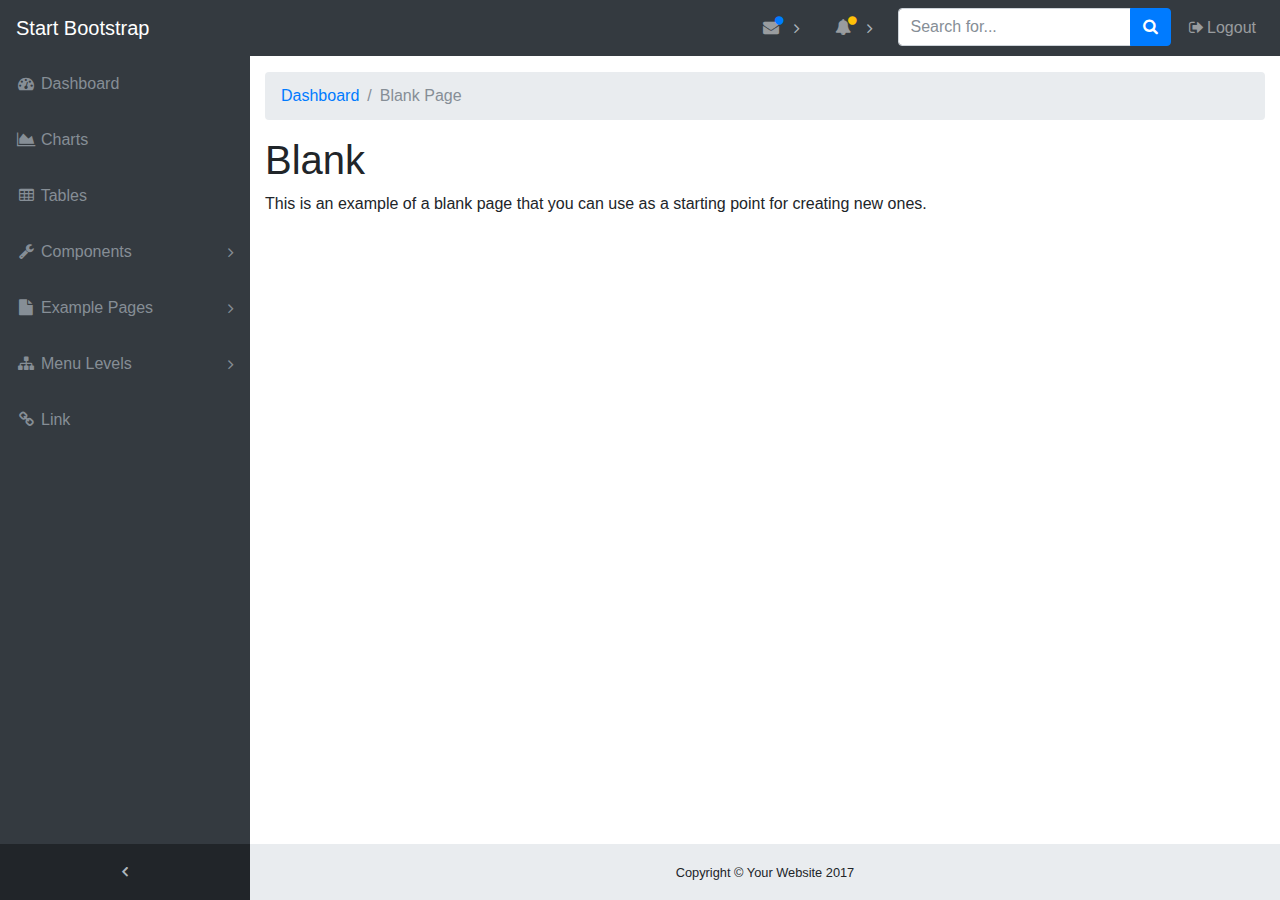
<file: BasiDD/blank.html>
<!DOCTYPE html>
<html lang="en">

<head>
  <meta charset="utf-8">
  <meta http-equiv="X-UA-Compatible" content="IE=edge">
  <meta name="viewport" content="width=device-width, initial-scale=1, shrink-to-fit=no">
  <meta name="description" content="">
  <meta name="author" content="">
  <title>SB Admin - Start Bootstrap Template</title>
  <!-- Bootstrap core CSS-->
  <link href="vendor/bootstrap/css/bootstrap.min.css" rel="stylesheet">
  <!-- Custom fonts for this template-->
  <link href="vendor/font-awesome/css/font-awesome.min.css" rel="stylesheet" type="text/css">
  <!-- Custom styles for this template-->
  <link href="css/sb-admin.css" rel="stylesheet">
</head>

<body class="fixed-nav sticky-footer bg-dark" id="page-top">
  <!-- Navigation-->
  <nav class="navbar navbar-expand-lg navbar-dark bg-dark fixed-top" id="mainNav">
    <a class="navbar-brand" href="index.html">Start Bootstrap</a>
    <button class="navbar-toggler navbar-toggler-right" type="button" data-toggle="collapse" data-target="#navbarResponsive" aria-controls="navbarResponsive" aria-expanded="false" aria-label="Toggle navigation">
      <span class="navbar-toggler-icon"></span>
    </button>
    <div class="collapse navbar-collapse" id="navbarResponsive">
      <ul class="navbar-nav navbar-sidenav" id="exampleAccordion">
        <li class="nav-item" data-toggle="tooltip" data-placement="right" title="Dashboard">
          <a class="nav-link" href="index.html">
            <i class="fa fa-fw fa-dashboard"></i>
            <span class="nav-link-text">Dashboard</span>
          </a>
        </li>
        <li class="nav-item" data-toggle="tooltip" data-placement="right" title="Charts">
          <a class="nav-link" href="charts.html">
            <i class="fa fa-fw fa-area-chart"></i>
            <span class="nav-link-text">Charts</span>
          </a>
        </li>
        <li class="nav-item" data-toggle="tooltip" data-placement="right" title="Tables">
          <a class="nav-link" href="tables.html">
            <i class="fa fa-fw fa-table"></i>
            <span class="nav-link-text">Tables</span>
          </a>
        </li>
        <li class="nav-item" data-toggle="tooltip" data-placement="right" title="Components">
          <a class="nav-link nav-link-collapse collapsed" data-toggle="collapse" href="#collapseComponents" data-parent="#exampleAccordion">
            <i class="fa fa-fw fa-wrench"></i>
            <span class="nav-link-text">Components</span>
          </a>
          <ul class="sidenav-second-level collapse" id="collapseComponents">
            <li>
              <a href="navbar.html">Navbar</a>
            </li>
            <li>
              <a href="cards.html">Cards</a>
            </li>
          </ul>
        </li>
        <li class="nav-item" data-toggle="tooltip" data-placement="right" title="Example Pages">
          <a class="nav-link nav-link-collapse collapsed" data-toggle="collapse" href="#collapseExamplePages" data-parent="#exampleAccordion">
            <i class="fa fa-fw fa-file"></i>
            <span class="nav-link-text">Example Pages</span>
          </a>
          <ul class="sidenav-second-level collapse" id="collapseExamplePages">
            <li>
              <a href="login.html">Login Page</a>
            </li>
            <li>
              <a href="register.html">Registration Page</a>
            </li>
            <li>
              <a href="forgot-password.html">Forgot Password Page</a>
            </li>
            <li>
              <a href="blank.html">Blank Page</a>
            </li>
          </ul>
        </li>
        <li class="nav-item" data-toggle="tooltip" data-placement="right" title="Menu Levels">
          <a class="nav-link nav-link-collapse collapsed" data-toggle="collapse" href="#collapseMulti" data-parent="#exampleAccordion">
            <i class="fa fa-fw fa-sitemap"></i>
            <span class="nav-link-text">Menu Levels</span>
          </a>
          <ul class="sidenav-second-level collapse" id="collapseMulti">
            <li>
              <a href="#">Second Level Item</a>
            </li>
            <li>
              <a href="#">Second Level Item</a>
            </li>
            <li>
              <a href="#">Second Level Item</a>
            </li>
            <li>
              <a class="nav-link-collapse collapsed" data-toggle="collapse" href="#collapseMulti2">Third Level</a>
              <ul class="sidenav-third-level collapse" id="collapseMulti2">
                <li>
                  <a href="#">Third Level Item</a>
                </li>
                <li>
                  <a href="#">Third Level Item</a>
                </li>
                <li>
                  <a href="#">Third Level Item</a>
                </li>
              </ul>
            </li>
          </ul>
        </li>
        <li class="nav-item" data-toggle="tooltip" data-placement="right" title="Link">
          <a class="nav-link" href="#">
            <i class="fa fa-fw fa-link"></i>
            <span class="nav-link-text">Link</span>
          </a>
        </li>
      </ul>
      <ul class="navbar-nav sidenav-toggler">
        <li class="nav-item">
          <a class="nav-link text-center" id="sidenavToggler">
            <i class="fa fa-fw fa-angle-left"></i>
          </a>
        </li>
      </ul>
      <ul class="navbar-nav ml-auto">
        <li class="nav-item dropdown">
          <a class="nav-link dropdown-toggle mr-lg-2" id="messagesDropdown" href="#" data-toggle="dropdown" aria-haspopup="true" aria-expanded="false">
            <i class="fa fa-fw fa-envelope"></i>
            <span class="d-lg-none">Messages
              <span class="badge badge-pill badge-primary">12 New</span>
            </span>
            <span class="indicator text-primary d-none d-lg-block">
              <i class="fa fa-fw fa-circle"></i>
            </span>
          </a>
          <div class="dropdown-menu" aria-labelledby="messagesDropdown">
            <h6 class="dropdown-header">New Messages:</h6>
            <div class="dropdown-divider"></div>
            <a class="dropdown-item" href="#">
              <strong>David Miller</strong>
              <span class="small float-right text-muted">11:21 AM</span>
              <div class="dropdown-message small">Hey there! This new version of SB Admin is pretty awesome! These messages clip off when they reach the end of the box so they don't overflow over to the sides!</div>
            </a>
            <div class="dropdown-divider"></div>
            <a class="dropdown-item" href="#">
              <strong>Jane Smith</strong>
              <span class="small float-right text-muted">11:21 AM</span>
              <div class="dropdown-message small">I was wondering if you could meet for an appointment at 3:00 instead of 4:00. Thanks!</div>
            </a>
            <div class="dropdown-divider"></div>
            <a class="dropdown-item" href="#">
              <strong>John Doe</strong>
              <span class="small float-right text-muted">11:21 AM</span>
              <div class="dropdown-message small">I've sent the final files over to you for review. When you're able to sign off of them let me know and we can discuss distribution.</div>
            </a>
            <div class="dropdown-divider"></div>
            <a class="dropdown-item small" href="#">View all messages</a>
          </div>
        </li>
        <li class="nav-item dropdown">
          <a class="nav-link dropdown-toggle mr-lg-2" id="alertsDropdown" href="#" data-toggle="dropdown" aria-haspopup="true" aria-expanded="false">
            <i class="fa fa-fw fa-bell"></i>
            <span class="d-lg-none">Alerts
              <span class="badge badge-pill badge-warning">6 New</span>
            </span>
            <span class="indicator text-warning d-none d-lg-block">
              <i class="fa fa-fw fa-circle"></i>
            </span>
          </a>
          <div class="dropdown-menu" aria-labelledby="alertsDropdown">
            <h6 class="dropdown-header">New Alerts:</h6>
            <div class="dropdown-divider"></div>
            <a class="dropdown-item" href="#">
              <span class="text-success">
                <strong>
                  <i class="fa fa-long-arrow-up fa-fw"></i>Status Update</strong>
              </span>
              <span class="small float-right text-muted">11:21 AM</span>
              <div class="dropdown-message small">This is an automated server response message. All systems are online.</div>
            </a>
            <div class="dropdown-divider"></div>
            <a class="dropdown-item" href="#">
              <span class="text-danger">
                <strong>
                  <i class="fa fa-long-arrow-down fa-fw"></i>Status Update</strong>
              </span>
              <span class="small float-right text-muted">11:21 AM</span>
              <div class="dropdown-message small">This is an automated server response message. All systems are online.</div>
            </a>
            <div class="dropdown-divider"></div>
            <a class="dropdown-item" href="#">
              <span class="text-success">
                <strong>
                  <i class="fa fa-long-arrow-up fa-fw"></i>Status Update</strong>
              </span>
              <span class="small float-right text-muted">11:21 AM</span>
              <div class="dropdown-message small">This is an automated server response message. All systems are online.</div>
            </a>
            <div class="dropdown-divider"></div>
            <a class="dropdown-item small" href="#">View all alerts</a>
          </div>
        </li>
        <li class="nav-item">
          <form class="form-inline my-2 my-lg-0 mr-lg-2">
            <div class="input-group">
              <input class="form-control" type="text" placeholder="Search for...">
              <span class="input-group-btn">
                <button class="btn btn-primary" type="button">
                  <i class="fa fa-search"></i>
                </button>
              </span>
            </div>
          </form>
        </li>
        <li class="nav-item">
          <a class="nav-link" data-toggle="modal" data-target="#exampleModal">
            <i class="fa fa-fw fa-sign-out"></i>Logout</a>
        </li>
      </ul>
    </div>
  </nav>
  <div class="content-wrapper">
    <div class="container-fluid">
      <!-- Breadcrumbs-->
      <ol class="breadcrumb">
        <li class="breadcrumb-item">
          <a href="index.html">Dashboard</a>
        </li>
        <li class="breadcrumb-item active">Blank Page</li>
      </ol>
      <div class="row">
        <div class="col-12">
          <h1>Blank</h1>
          <p>This is an example of a blank page that you can use as a starting point for creating new ones.</p>
        </div>
      </div>
    </div>
    <!-- /.container-fluid-->
    <!-- /.content-wrapper-->
    <footer class="sticky-footer">
      <div class="container">
        <div class="text-center">
          <small>Copyright © Your Website 2017</small>
        </div>
      </div>
    </footer>
    <!-- Scroll to Top Button-->
    <a class="scroll-to-top rounded" href="#page-top">
      <i class="fa fa-angle-up"></i>
    </a>
    <!-- Logout Modal-->
    <div class="modal fade" id="exampleModal" tabindex="-1" role="dialog" aria-labelledby="exampleModalLabel" aria-hidden="true">
      <div class="modal-dialog" role="document">
        <div class="modal-content">
          <div class="modal-header">
            <h5 class="modal-title" id="exampleModalLabel">Ready to Leave?</h5>
            <button class="close" type="button" data-dismiss="modal" aria-label="Close">
              <span aria-hidden="true">×</span>
            </button>
          </div>
          <div class="modal-body">Select "Logout" below if you are ready to end your current session.</div>
          <div class="modal-footer">
            <button class="btn btn-secondary" type="button" data-dismiss="modal">Cancel</button>
            <a class="btn btn-primary" href="login.html">Logout</a>
          </div>
        </div>
      </div>
    </div>
    <!-- Bootstrap core JavaScript-->
    <script src="vendor/jquery/jquery.min.js"></script>
    <script src="vendor/bootstrap/js/bootstrap.bundle.min.js"></script>
    <!-- Core plugin JavaScript-->
    <script src="vendor/jquery-easing/jquery.easing.min.js"></script>
    <!-- Custom scripts for all pages-->
    <script src="js/sb-admin.min.js"></script>
  </div>
</body>

</html>
</file>
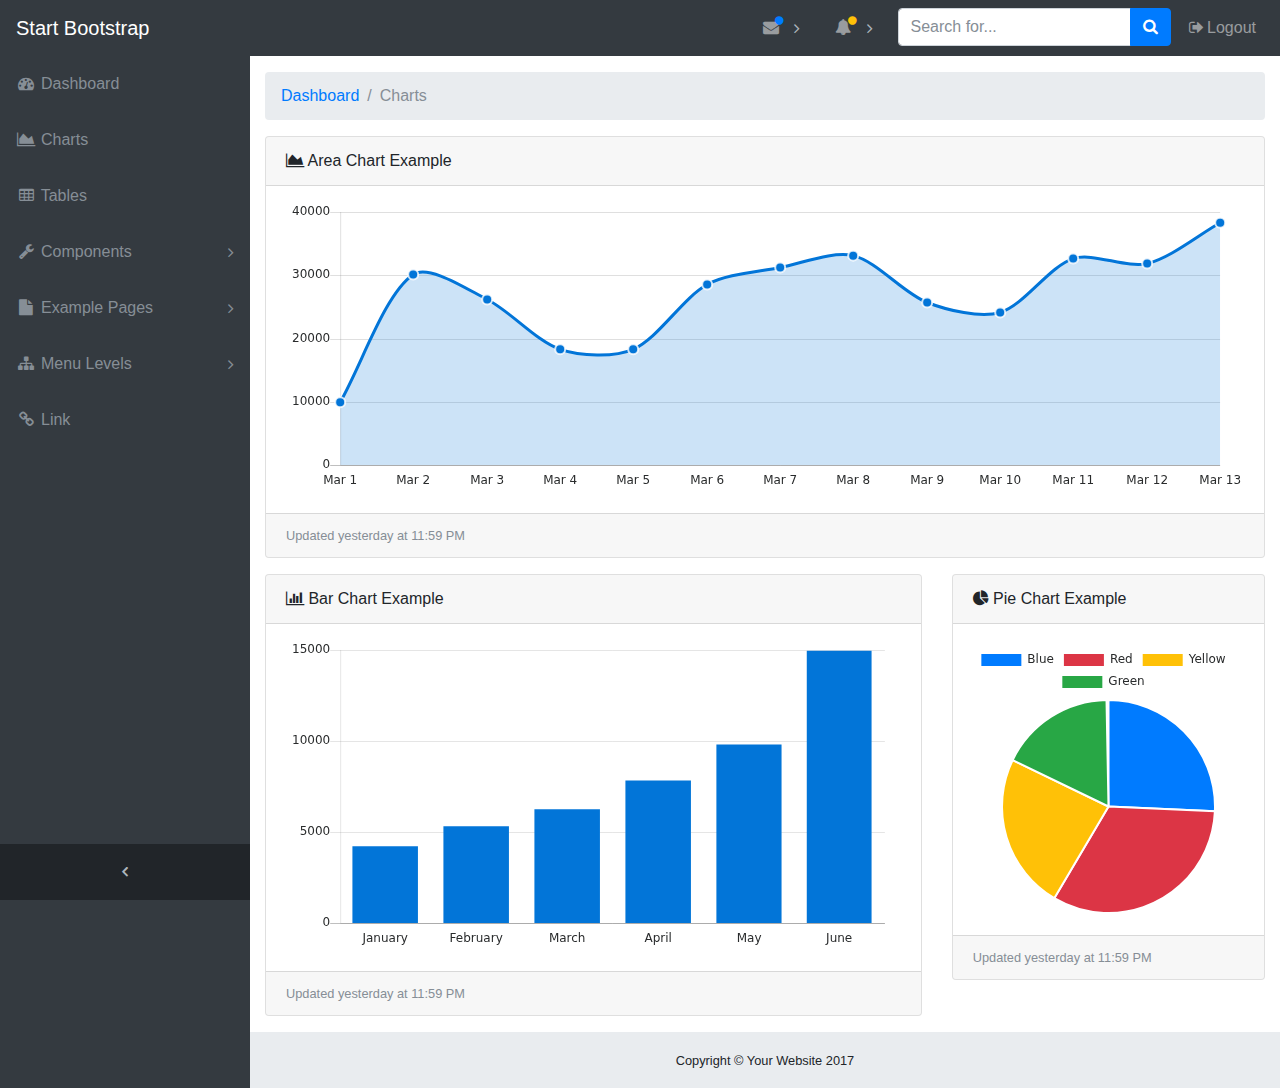
<file: BasiDD/charts.html>
<!DOCTYPE html>
<html lang="en">

<head>
  <meta charset="utf-8">
  <meta http-equiv="X-UA-Compatible" content="IE=edge">
  <meta name="viewport" content="width=device-width, initial-scale=1, shrink-to-fit=no">
  <meta name="description" content="">
  <meta name="author" content="">
  <title>SB Admin - Start Bootstrap Template</title>
  <!-- Bootstrap core CSS-->
  <link href="vendor/bootstrap/css/bootstrap.min.css" rel="stylesheet">
  <!-- Custom fonts for this template-->
  <link href="vendor/font-awesome/css/font-awesome.min.css" rel="stylesheet" type="text/css">
  <!-- Custom styles for this template-->
  <link href="css/sb-admin.css" rel="stylesheet">
</head>

<body class="fixed-nav sticky-footer bg-dark" id="page-top">
  <!-- Navigation-->
  <nav class="navbar navbar-expand-lg navbar-dark bg-dark fixed-top" id="mainNav">
    <a class="navbar-brand" href="index.html">Start Bootstrap</a>
    <button class="navbar-toggler navbar-toggler-right" type="button" data-toggle="collapse" data-target="#navbarResponsive" aria-controls="navbarResponsive" aria-expanded="false" aria-label="Toggle navigation">
      <span class="navbar-toggler-icon"></span>
    </button>
    <div class="collapse navbar-collapse" id="navbarResponsive">
      <ul class="navbar-nav navbar-sidenav" id="exampleAccordion">
        <li class="nav-item" data-toggle="tooltip" data-placement="right" title="Dashboard">
          <a class="nav-link" href="index.html">
            <i class="fa fa-fw fa-dashboard"></i>
            <span class="nav-link-text">Dashboard</span>
          </a>
        </li>
        <li class="nav-item" data-toggle="tooltip" data-placement="right" title="Charts">
          <a class="nav-link" href="charts.html">
            <i class="fa fa-fw fa-area-chart"></i>
            <span class="nav-link-text">Charts</span>
          </a>
        </li>
        <li class="nav-item" data-toggle="tooltip" data-placement="right" title="Tables">
          <a class="nav-link" href="tables.html">
            <i class="fa fa-fw fa-table"></i>
            <span class="nav-link-text">Tables</span>
          </a>
        </li>
        <li class="nav-item" data-toggle="tooltip" data-placement="right" title="Components">
          <a class="nav-link nav-link-collapse collapsed" data-toggle="collapse" href="#collapseComponents" data-parent="#exampleAccordion">
            <i class="fa fa-fw fa-wrench"></i>
            <span class="nav-link-text">Components</span>
          </a>
          <ul class="sidenav-second-level collapse" id="collapseComponents">
            <li>
              <a href="navbar.html">Navbar</a>
            </li>
            <li>
              <a href="cards.html">Cards</a>
            </li>
          </ul>
        </li>
        <li class="nav-item" data-toggle="tooltip" data-placement="right" title="Example Pages">
          <a class="nav-link nav-link-collapse collapsed" data-toggle="collapse" href="#collapseExamplePages" data-parent="#exampleAccordion">
            <i class="fa fa-fw fa-file"></i>
            <span class="nav-link-text">Example Pages</span>
          </a>
          <ul class="sidenav-second-level collapse" id="collapseExamplePages">
            <li>
              <a href="login.html">Login Page</a>
            </li>
            <li>
              <a href="register.html">Registration Page</a>
            </li>
            <li>
              <a href="forgot-password.html">Forgot Password Page</a>
            </li>
            <li>
              <a href="blank.html">Blank Page</a>
            </li>
          </ul>
        </li>
        <li class="nav-item" data-toggle="tooltip" data-placement="right" title="Menu Levels">
          <a class="nav-link nav-link-collapse collapsed" data-toggle="collapse" href="#collapseMulti" data-parent="#exampleAccordion">
            <i class="fa fa-fw fa-sitemap"></i>
            <span class="nav-link-text">Menu Levels</span>
          </a>
          <ul class="sidenav-second-level collapse" id="collapseMulti">
            <li>
              <a href="#">Second Level Item</a>
            </li>
            <li>
              <a href="#">Second Level Item</a>
            </li>
            <li>
              <a href="#">Second Level Item</a>
            </li>
            <li>
              <a class="nav-link-collapse collapsed" data-toggle="collapse" href="#collapseMulti2">Third Level</a>
              <ul class="sidenav-third-level collapse" id="collapseMulti2">
                <li>
                  <a href="#">Third Level Item</a>
                </li>
                <li>
                  <a href="#">Third Level Item</a>
                </li>
                <li>
                  <a href="#">Third Level Item</a>
                </li>
              </ul>
            </li>
          </ul>
        </li>
        <li class="nav-item" data-toggle="tooltip" data-placement="right" title="Link">
          <a class="nav-link" href="#">
            <i class="fa fa-fw fa-link"></i>
            <span class="nav-link-text">Link</span>
          </a>
        </li>
      </ul>
      <ul class="navbar-nav sidenav-toggler">
        <li class="nav-item">
          <a class="nav-link text-center" id="sidenavToggler">
            <i class="fa fa-fw fa-angle-left"></i>
          </a>
        </li>
      </ul>
      <ul class="navbar-nav ml-auto">
        <li class="nav-item dropdown">
          <a class="nav-link dropdown-toggle mr-lg-2" id="messagesDropdown" href="#" data-toggle="dropdown" aria-haspopup="true" aria-expanded="false">
            <i class="fa fa-fw fa-envelope"></i>
            <span class="d-lg-none">Messages
              <span class="badge badge-pill badge-primary">12 New</span>
            </span>
            <span class="indicator text-primary d-none d-lg-block">
              <i class="fa fa-fw fa-circle"></i>
            </span>
          </a>
          <div class="dropdown-menu" aria-labelledby="messagesDropdown">
            <h6 class="dropdown-header">New Messages:</h6>
            <div class="dropdown-divider"></div>
            <a class="dropdown-item" href="#">
              <strong>David Miller</strong>
              <span class="small float-right text-muted">11:21 AM</span>
              <div class="dropdown-message small">Hey there! This new version of SB Admin is pretty awesome! These messages clip off when they reach the end of the box so they don't overflow over to the sides!</div>
            </a>
            <div class="dropdown-divider"></div>
            <a class="dropdown-item" href="#">
              <strong>Jane Smith</strong>
              <span class="small float-right text-muted">11:21 AM</span>
              <div class="dropdown-message small">I was wondering if you could meet for an appointment at 3:00 instead of 4:00. Thanks!</div>
            </a>
            <div class="dropdown-divider"></div>
            <a class="dropdown-item" href="#">
              <strong>John Doe</strong>
              <span class="small float-right text-muted">11:21 AM</span>
              <div class="dropdown-message small">I've sent the final files over to you for review. When you're able to sign off of them let me know and we can discuss distribution.</div>
            </a>
            <div class="dropdown-divider"></div>
            <a class="dropdown-item small" href="#">View all messages</a>
          </div>
        </li>
        <li class="nav-item dropdown">
          <a class="nav-link dropdown-toggle mr-lg-2" id="alertsDropdown" href="#" data-toggle="dropdown" aria-haspopup="true" aria-expanded="false">
            <i class="fa fa-fw fa-bell"></i>
            <span class="d-lg-none">Alerts
              <span class="badge badge-pill badge-warning">6 New</span>
            </span>
            <span class="indicator text-warning d-none d-lg-block">
              <i class="fa fa-fw fa-circle"></i>
            </span>
          </a>
          <div class="dropdown-menu" aria-labelledby="alertsDropdown">
            <h6 class="dropdown-header">New Alerts:</h6>
            <div class="dropdown-divider"></div>
            <a class="dropdown-item" href="#">
              <span class="text-success">
                <strong>
                  <i class="fa fa-long-arrow-up fa-fw"></i>Status Update</strong>
              </span>
              <span class="small float-right text-muted">11:21 AM</span>
              <div class="dropdown-message small">This is an automated server response message. All systems are online.</div>
            </a>
            <div class="dropdown-divider"></div>
            <a class="dropdown-item" href="#">
              <span class="text-danger">
                <strong>
                  <i class="fa fa-long-arrow-down fa-fw"></i>Status Update</strong>
              </span>
              <span class="small float-right text-muted">11:21 AM</span>
              <div class="dropdown-message small">This is an automated server response message. All systems are online.</div>
            </a>
            <div class="dropdown-divider"></div>
            <a class="dropdown-item" href="#">
              <span class="text-success">
                <strong>
                  <i class="fa fa-long-arrow-up fa-fw"></i>Status Update</strong>
              </span>
              <span class="small float-right text-muted">11:21 AM</span>
              <div class="dropdown-message small">This is an automated server response message. All systems are online.</div>
            </a>
            <div class="dropdown-divider"></div>
            <a class="dropdown-item small" href="#">View all alerts</a>
          </div>
        </li>
        <li class="nav-item">
          <form class="form-inline my-2 my-lg-0 mr-lg-2">
            <div class="input-group">
              <input class="form-control" type="text" placeholder="Search for...">
              <span class="input-group-btn">
                <button class="btn btn-primary" type="button">
                  <i class="fa fa-search"></i>
                </button>
              </span>
            </div>
          </form>
        </li>
        <li class="nav-item">
          <a class="nav-link" data-toggle="modal" data-target="#exampleModal">
            <i class="fa fa-fw fa-sign-out"></i>Logout</a>
        </li>
      </ul>
    </div>
  </nav>
  <div class="content-wrapper">
    <div class="container-fluid">
      <!-- Breadcrumbs-->
      <ol class="breadcrumb">
        <li class="breadcrumb-item">
          <a href="#">Dashboard</a>
        </li>
        <li class="breadcrumb-item active">Charts</li>
      </ol>
      <!-- Area Chart Example-->
      <div class="card mb-3">
        <div class="card-header">
          <i class="fa fa-area-chart"></i> Area Chart Example</div>
        <div class="card-body">
          <canvas id="myAreaChart" width="100%" height="30"></canvas>
        </div>
        <div class="card-footer small text-muted">Updated yesterday at 11:59 PM</div>
      </div>
      <div class="row">
        <div class="col-lg-8">
          <!-- Example Bar Chart Card-->
          <div class="card mb-3">
            <div class="card-header">
              <i class="fa fa-bar-chart"></i> Bar Chart Example</div>
            <div class="card-body">
              <canvas id="myBarChart" width="100" height="50"></canvas>
            </div>
            <div class="card-footer small text-muted">Updated yesterday at 11:59 PM</div>
          </div>
        </div>
        <div class="col-lg-4">
          <!-- Example Pie Chart Card-->
          <div class="card mb-3">
            <div class="card-header">
              <i class="fa fa-pie-chart"></i> Pie Chart Example</div>
            <div class="card-body">
              <canvas id="myPieChart" width="100%" height="100"></canvas>
            </div>
            <div class="card-footer small text-muted">Updated yesterday at 11:59 PM</div>
          </div>
        </div>
      </div>
    </div>
    <!-- /.container-fluid-->
    <!-- /.content-wrapper-->
    <footer class="sticky-footer">
      <div class="container">
        <div class="text-center">
          <small>Copyright © Your Website 2017</small>
        </div>
      </div>
    </footer>
    <!-- Scroll to Top Button-->
    <a class="scroll-to-top rounded" href="#page-top">
      <i class="fa fa-angle-up"></i>
    </a>
    <!-- Logout Modal-->
    <div class="modal fade" id="exampleModal" tabindex="-1" role="dialog" aria-labelledby="exampleModalLabel" aria-hidden="true">
      <div class="modal-dialog" role="document">
        <div class="modal-content">
          <div class="modal-header">
            <h5 class="modal-title" id="exampleModalLabel">Ready to Leave?</h5>
            <button class="close" type="button" data-dismiss="modal" aria-label="Close">
              <span aria-hidden="true">×</span>
            </button>
          </div>
          <div class="modal-body">Select "Logout" below if you are ready to end your current session.</div>
          <div class="modal-footer">
            <button class="btn btn-secondary" type="button" data-dismiss="modal">Cancel</button>
            <a class="btn btn-primary" href="login.html">Logout</a>
          </div>
        </div>
      </div>
    </div>
    <!-- Bootstrap core JavaScript-->
    <script src="vendor/jquery/jquery.min.js"></script>
    <script src="vendor/bootstrap/js/bootstrap.bundle.min.js"></script>
    <!-- Core plugin JavaScript-->
    <script src="vendor/jquery-easing/jquery.easing.min.js"></script>
    <!-- Page level plugin JavaScript-->
    <script src="vendor/chart.js/Chart.min.js"></script>
    <!-- Custom scripts for all pages-->
    <script src="js/sb-admin.min.js"></script>
    <!-- Custom scripts for this page-->
    <script src="js/sb-admin-charts.min.js"></script>
  </div>
</body>

</html>
</file>
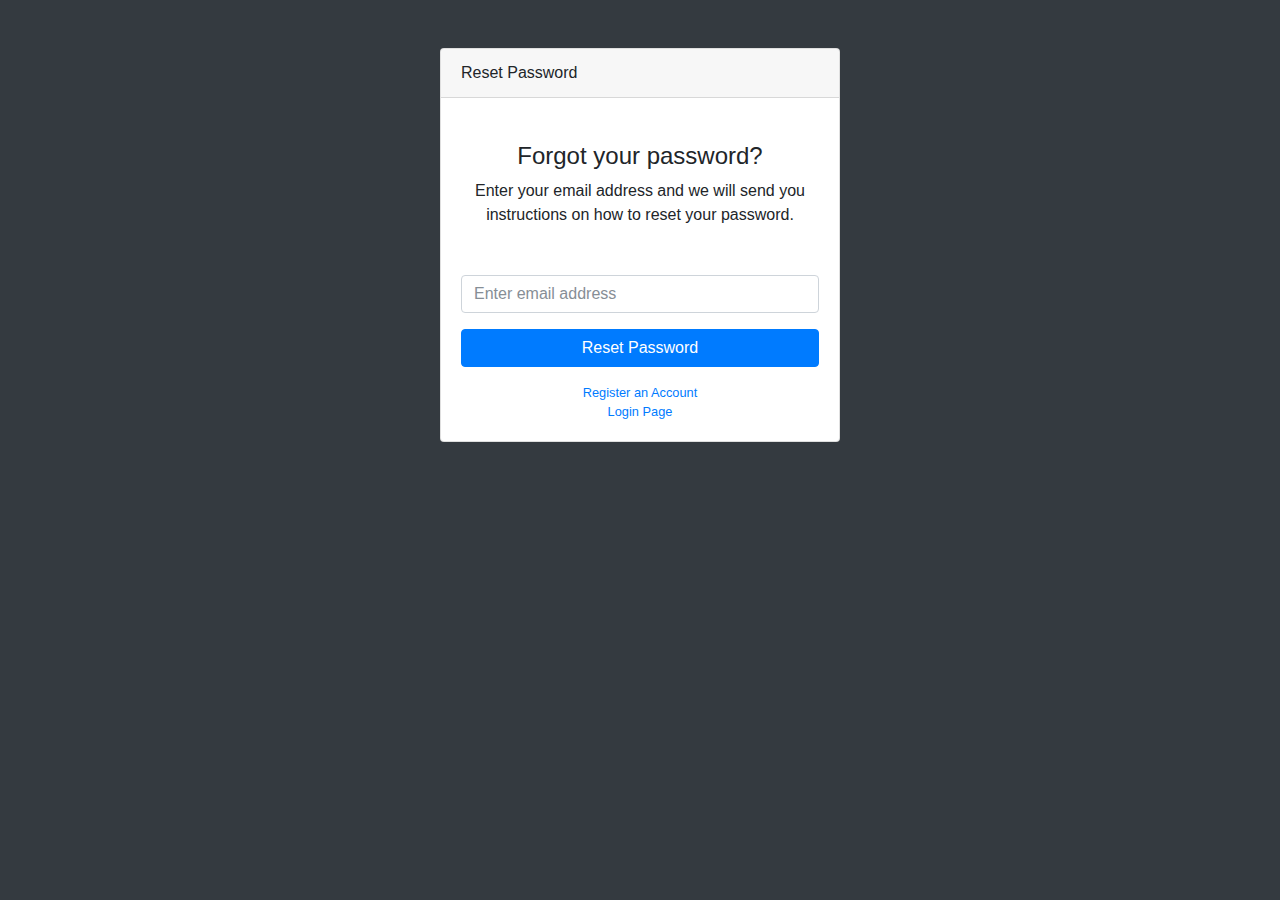
<file: BasiDD/forgot-password.html>
<!DOCTYPE html>
<html lang="en">

<head>
  <meta charset="utf-8">
  <meta http-equiv="X-UA-Compatible" content="IE=edge">
  <meta name="viewport" content="width=device-width, initial-scale=1, shrink-to-fit=no">
  <meta name="description" content="">
  <meta name="author" content="">
  <title>SB Admin - Start Bootstrap Template</title>
  <!-- Bootstrap core CSS-->
  <link href="vendor/bootstrap/css/bootstrap.min.css" rel="stylesheet">
  <!-- Custom fonts for this template-->
  <link href="vendor/font-awesome/css/font-awesome.min.css" rel="stylesheet" type="text/css">
  <!-- Custom styles for this template-->
  <link href="css/sb-admin.css" rel="stylesheet">
</head>

<body class="bg-dark">
  <div class="container">
    <div class="card card-login mx-auto mt-5">
      <div class="card-header">Reset Password</div>
      <div class="card-body">
        <div class="text-center mt-4 mb-5">
          <h4>Forgot your password?</h4>
          <p>Enter your email address and we will send you instructions on how to reset your password.</p>
        </div>
        <form>
          <div class="form-group">
            <input class="form-control" id="exampleInputEmail1" type="email" aria-describedby="emailHelp" placeholder="Enter email address">
          </div>
          <a class="btn btn-primary btn-block" href="login.html">Reset Password</a>
        </form>
        <div class="text-center">
          <a class="d-block small mt-3" href="register.html">Register an Account</a>
          <a class="d-block small" href="login.html">Login Page</a>
        </div>
      </div>
    </div>
  </div>
  <!-- Bootstrap core JavaScript-->
  <script src="vendor/jquery/jquery.min.js"></script>
  <script src="vendor/bootstrap/js/bootstrap.bundle.min.js"></script>
  <!-- Core plugin JavaScript-->
  <script src="vendor/jquery-easing/jquery.easing.min.js"></script>
</body>

</html>
</file>
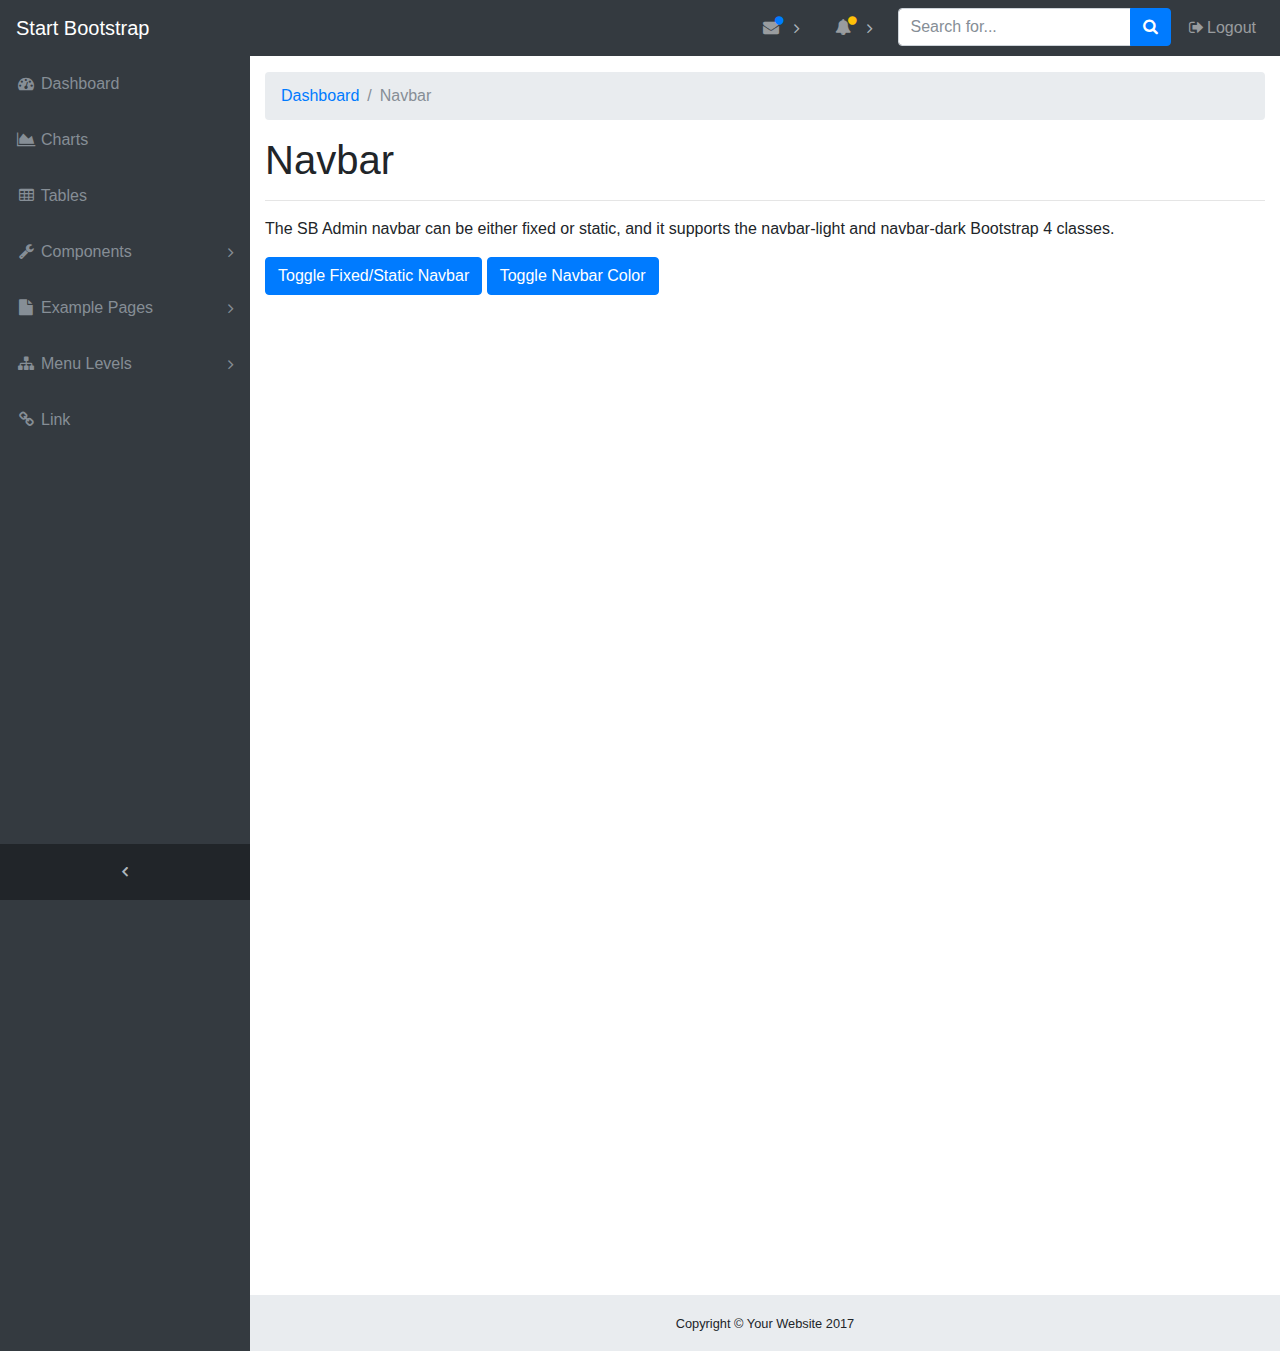
<file: BasiDD/navbar.html>
<!DOCTYPE html>
<html lang="en">

<head>
  <meta charset="utf-8">
  <meta http-equiv="X-UA-Compatible" content="IE=edge">
  <meta name="viewport" content="width=device-width, initial-scale=1, shrink-to-fit=no">
  <meta name="description" content="">
  <meta name="author" content="">
  <title>SB Admin - Start Bootstrap Template</title>
  <!-- Bootstrap core CSS-->
  <link href="vendor/bootstrap/css/bootstrap.min.css" rel="stylesheet">
  <!-- Custom fonts for this template-->
  <link href="vendor/font-awesome/css/font-awesome.min.css" rel="stylesheet" type="text/css">
  <!-- Custom styles for this template-->
  <link href="css/sb-admin.css" rel="stylesheet">
</head>

<body class="fixed-nav sticky-footer bg-dark" id="page-top">
  <!-- Navigation-->
  <nav class="navbar navbar-expand-lg navbar-dark bg-dark fixed-top" id="mainNav">
    <a class="navbar-brand" href="index.html">Start Bootstrap</a>
    <button class="navbar-toggler navbar-toggler-right" type="button" data-toggle="collapse" data-target="#navbarResponsive" aria-controls="navbarResponsive" aria-expanded="false" aria-label="Toggle navigation">
      <span class="navbar-toggler-icon"></span>
    </button>
    <div class="collapse navbar-collapse" id="navbarResponsive">
      <ul class="navbar-nav navbar-sidenav" id="exampleAccordion">
        <li class="nav-item" data-toggle="tooltip" data-placement="right" title="Dashboard">
          <a class="nav-link" href="index.html">
            <i class="fa fa-fw fa-dashboard"></i>
            <span class="nav-link-text">Dashboard</span>
          </a>
        </li>
        <li class="nav-item" data-toggle="tooltip" data-placement="right" title="Charts">
          <a class="nav-link" href="charts.html">
            <i class="fa fa-fw fa-area-chart"></i>
            <span class="nav-link-text">Charts</span>
          </a>
        </li>
        <li class="nav-item" data-toggle="tooltip" data-placement="right" title="Tables">
          <a class="nav-link" href="tables.html">
            <i class="fa fa-fw fa-table"></i>
            <span class="nav-link-text">Tables</span>
          </a>
        </li>
        <li class="nav-item" data-toggle="tooltip" data-placement="right" title="Components">
          <a class="nav-link nav-link-collapse collapsed" data-toggle="collapse" href="#collapseComponents" data-parent="#exampleAccordion">
            <i class="fa fa-fw fa-wrench"></i>
            <span class="nav-link-text">Components</span>
          </a>
          <ul class="sidenav-second-level collapse" id="collapseComponents">
            <li>
              <a href="navbar.html">Navbar</a>
            </li>
            <li>
              <a href="cards.html">Cards</a>
            </li>
          </ul>
        </li>
        <li class="nav-item" data-toggle="tooltip" data-placement="right" title="Example Pages">
          <a class="nav-link nav-link-collapse collapsed" data-toggle="collapse" href="#collapseExamplePages" data-parent="#exampleAccordion">
            <i class="fa fa-fw fa-file"></i>
            <span class="nav-link-text">Example Pages</span>
          </a>
          <ul class="sidenav-second-level collapse" id="collapseExamplePages">
            <li>
              <a href="login.html">Login Page</a>
            </li>
            <li>
              <a href="register.html">Registration Page</a>
            </li>
            <li>
              <a href="forgot-password.html">Forgot Password Page</a>
            </li>
            <li>
              <a href="blank.html">Blank Page</a>
            </li>
          </ul>
        </li>
        <li class="nav-item" data-toggle="tooltip" data-placement="right" title="Menu Levels">
          <a class="nav-link nav-link-collapse collapsed" data-toggle="collapse" href="#collapseMulti" data-parent="#exampleAccordion">
            <i class="fa fa-fw fa-sitemap"></i>
            <span class="nav-link-text">Menu Levels</span>
          </a>
          <ul class="sidenav-second-level collapse" id="collapseMulti">
            <li>
              <a href="#">Second Level Item</a>
            </li>
            <li>
              <a href="#">Second Level Item</a>
            </li>
            <li>
              <a href="#">Second Level Item</a>
            </li>
            <li>
              <a class="nav-link-collapse collapsed" data-toggle="collapse" href="#collapseMulti2">Third Level</a>
              <ul class="sidenav-third-level collapse" id="collapseMulti2">
                <li>
                  <a href="#">Third Level Item</a>
                </li>
                <li>
                  <a href="#">Third Level Item</a>
                </li>
                <li>
                  <a href="#">Third Level Item</a>
                </li>
              </ul>
            </li>
          </ul>
        </li>
        <li class="nav-item" data-toggle="tooltip" data-placement="right" title="Link">
          <a class="nav-link" href="#">
            <i class="fa fa-fw fa-link"></i>
            <span class="nav-link-text">Link</span>
          </a>
        </li>
      </ul>
      <ul class="navbar-nav sidenav-toggler">
        <li class="nav-item">
          <a class="nav-link text-center" id="sidenavToggler">
            <i class="fa fa-fw fa-angle-left"></i>
          </a>
        </li>
      </ul>
      <ul class="navbar-nav ml-auto">
        <li class="nav-item dropdown">
          <a class="nav-link dropdown-toggle mr-lg-2" id="messagesDropdown" href="#" data-toggle="dropdown" aria-haspopup="true" aria-expanded="false">
            <i class="fa fa-fw fa-envelope"></i>
            <span class="d-lg-none">Messages
              <span class="badge badge-pill badge-primary">12 New</span>
            </span>
            <span class="indicator text-primary d-none d-lg-block">
              <i class="fa fa-fw fa-circle"></i>
            </span>
          </a>
          <div class="dropdown-menu" aria-labelledby="messagesDropdown">
            <h6 class="dropdown-header">New Messages:</h6>
            <div class="dropdown-divider"></div>
            <a class="dropdown-item" href="#">
              <strong>David Miller</strong>
              <span class="small float-right text-muted">11:21 AM</span>
              <div class="dropdown-message small">Hey there! This new version of SB Admin is pretty awesome! These messages clip off when they reach the end of the box so they don't overflow over to the sides!</div>
            </a>
            <div class="dropdown-divider"></div>
            <a class="dropdown-item" href="#">
              <strong>Jane Smith</strong>
              <span class="small float-right text-muted">11:21 AM</span>
              <div class="dropdown-message small">I was wondering if you could meet for an appointment at 3:00 instead of 4:00. Thanks!</div>
            </a>
            <div class="dropdown-divider"></div>
            <a class="dropdown-item" href="#">
              <strong>John Doe</strong>
              <span class="small float-right text-muted">11:21 AM</span>
              <div class="dropdown-message small">I've sent the final files over to you for review. When you're able to sign off of them let me know and we can discuss distribution.</div>
            </a>
            <div class="dropdown-divider"></div>
            <a class="dropdown-item small" href="#">View all messages</a>
          </div>
        </li>
        <li class="nav-item dropdown">
          <a class="nav-link dropdown-toggle mr-lg-2" id="alertsDropdown" href="#" data-toggle="dropdown" aria-haspopup="true" aria-expanded="false">
            <i class="fa fa-fw fa-bell"></i>
            <span class="d-lg-none">Alerts
              <span class="badge badge-pill badge-warning">6 New</span>
            </span>
            <span class="indicator text-warning d-none d-lg-block">
              <i class="fa fa-fw fa-circle"></i>
            </span>
          </a>
          <div class="dropdown-menu" aria-labelledby="alertsDropdown">
            <h6 class="dropdown-header">New Alerts:</h6>
            <div class="dropdown-divider"></div>
            <a class="dropdown-item" href="#">
              <span class="text-success">
                <strong>
                  <i class="fa fa-long-arrow-up fa-fw"></i>Status Update</strong>
              </span>
              <span class="small float-right text-muted">11:21 AM</span>
              <div class="dropdown-message small">This is an automated server response message. All systems are online.</div>
            </a>
            <div class="dropdown-divider"></div>
            <a class="dropdown-item" href="#">
              <span class="text-danger">
                <strong>
                  <i class="fa fa-long-arrow-down fa-fw"></i>Status Update</strong>
              </span>
              <span class="small float-right text-muted">11:21 AM</span>
              <div class="dropdown-message small">This is an automated server response message. All systems are online.</div>
            </a>
            <div class="dropdown-divider"></div>
            <a class="dropdown-item" href="#">
              <span class="text-success">
                <strong>
                  <i class="fa fa-long-arrow-up fa-fw"></i>Status Update</strong>
              </span>
              <span class="small float-right text-muted">11:21 AM</span>
              <div class="dropdown-message small">This is an automated server response message. All systems are online.</div>
            </a>
            <div class="dropdown-divider"></div>
            <a class="dropdown-item small" href="#">View all alerts</a>
          </div>
        </li>
        <li class="nav-item">
          <form class="form-inline my-2 my-lg-0 mr-lg-2">
            <div class="input-group">
              <input class="form-control" type="text" placeholder="Search for...">
              <span class="input-group-btn">
                <button class="btn btn-primary" type="button">
                  <i class="fa fa-search"></i>
                </button>
              </span>
            </div>
          </form>
        </li>
        <li class="nav-item">
          <a class="nav-link" data-toggle="modal" data-target="#exampleModal">
            <i class="fa fa-fw fa-sign-out"></i>Logout</a>
        </li>
      </ul>
    </div>
  </nav>
  <div class="content-wrapper">
    <div class="container-fluid">
      <!-- Breadcrumbs-->
      <ol class="breadcrumb">
        <li class="breadcrumb-item">
          <a href="#">Dashboard</a>
        </li>
        <li class="breadcrumb-item active">Navbar</li>
      </ol>
      <h1>Navbar</h1>
      <hr>
      <p>The SB Admin navbar can be either fixed or static, and it supports the navbar-light and navbar-dark Bootstrap 4 classes.</p>
      <a class="btn btn-primary" href="#" id="toggleNavPosition">Toggle Fixed/Static Navbar</a>
      <a class="btn btn-primary" href="#" id="toggleNavColor">Toggle Navbar Color</a>
      <!-- Blank div to give the page height to preview the fixed vs. static navbar-->
      <div style="height: 1000px;"></div>
    </div>
    <!-- /.container-fluid-->
    <!-- /.content-wrapper-->
    <footer class="sticky-footer">
      <div class="container">
        <div class="text-center">
          <small>Copyright © Your Website 2017</small>
        </div>
      </div>
    </footer>
    <!-- Scroll to Top Button-->
    <a class="scroll-to-top rounded" href="#page-top">
      <i class="fa fa-angle-up"></i>
    </a>
    <!-- Logout Modal-->
    <div class="modal fade" id="exampleModal" tabindex="-1" role="dialog" aria-labelledby="exampleModalLabel" aria-hidden="true">
      <div class="modal-dialog" role="document">
        <div class="modal-content">
          <div class="modal-header">
            <h5 class="modal-title" id="exampleModalLabel">Ready to Leave?</h5>
            <button class="close" type="button" data-dismiss="modal" aria-label="Close">
              <span aria-hidden="true">×</span>
            </button>
          </div>
          <div class="modal-body">Select "Logout" below if you are ready to end your current session.</div>
          <div class="modal-footer">
            <button class="btn btn-secondary" type="button" data-dismiss="modal">Cancel</button>
            <a class="btn btn-primary" href="login.html">Logout</a>
          </div>
        </div>
      </div>
    </div>
    <!-- Bootstrap core JavaScript-->
    <script src="vendor/jquery/jquery.min.js"></script>
    <script src="vendor/bootstrap/js/bootstrap.bundle.min.js"></script>
    <!-- Core plugin JavaScript-->
    <script src="vendor/jquery-easing/jquery.easing.min.js"></script>
    <!-- Custom scripts for all pages-->
    <script src="js/sb-admin.min.js"></script>
    <!-- Custom scripts for this page-->
    <!-- Toggle between fixed and static navbar-->
    <script>
    $('#toggleNavPosition').click(function() {
      $('body').toggleClass('fixed-nav');
      $('nav').toggleClass('fixed-top static-top');
    });

    </script>
    <!-- Toggle between dark and light navbar-->
    <script>
    $('#toggleNavColor').click(function() {
      $('nav').toggleClass('navbar-dark navbar-light');
      $('nav').toggleClass('bg-dark bg-light');
      $('body').toggleClass('bg-dark bg-light');
    });

    </script>
  </div>
</body>

</html>
</file>
<file: BasiDD/css/sb-admin.css>
/*!
 * Start Bootstrap - SB Admin v4.0.0-beta.2 (https://startbootstrap.com/template-overviews/sb-admin)
 * Copyright 2013-2017 Start Bootstrap
 * Licensed under MIT (https://github.com/BlackrockDigital/startbootstrap-sb-admin/blob/master/LICENSE)
 */


html {
  position: relative;
  min-height: 100%; }

body {
  overflow-x: hidden; }

body.sticky-footer {
  margin-bottom: 56px; }
  body.sticky-footer .content-wrapper {
    min-height: calc(100vh - 56px - 56px); }

body.fixed-nav {
  padding-top: 56px; }

.content-wrapper {
  min-height: calc(100vh - 56px);
  padding-top: 1rem; }

.scroll-to-top {
  position: fixed;
  right: 15px;
  bottom: 3px;
  display: none;
  width: 50px;
  height: 50px;
  text-align: center;
  color: white;
  background: rgba(52, 58, 64, 0.5);
  line-height: 45px; }
  .scroll-to-top:focus, .scroll-to-top:hover {
    color: white; }
  .scroll-to-top:hover {
    background: #343a40; }
  .scroll-to-top i {
    font-weight: 800; }

.smaller {
  font-size: 0.7rem; }

.o-hidden {
  overflow: hidden !important; }

.z-0 {
  z-index: 0; }

.z-1 {
  z-index: 1; }

#mainNav .navbar-collapse {
  overflow: auto;
  max-height: 75vh; }
  #mainNav .navbar-collapse .navbar-nav .nav-item .nav-link {
    cursor: pointer; }
  #mainNav .navbar-collapse .navbar-sidenav .nav-link-collapse:after {
    float: right;
    content: '\f107';
    font-family: 'FontAwesome'; }
  #mainNav .navbar-collapse .navbar-sidenav .nav-link-collapse.collapsed:after {
    content: '\f105'; }
  #mainNav .navbar-collapse .navbar-sidenav .sidenav-second-level,
  #mainNav .navbar-collapse .navbar-sidenav .sidenav-third-level {
    padding-left: 0; }
    #mainNav .navbar-collapse .navbar-sidenav .sidenav-second-level > li > a,
    #mainNav .navbar-collapse .navbar-sidenav .sidenav-third-level > li > a {
      display: block;
      padding: 0.5em 0; }
      #mainNav .navbar-collapse .navbar-sidenav .sidenav-second-level > li > a:focus, #mainNav .navbar-collapse .navbar-sidenav .sidenav-second-level > li > a:hover,
      #mainNav .navbar-collapse .navbar-sidenav .sidenav-third-level > li > a:focus,
      #mainNav .navbar-collapse .navbar-sidenav .sidenav-third-level > li > a:hover {
        text-decoration: none; }
  #mainNav .navbar-collapse .navbar-sidenav .sidenav-second-level > li > a {
    padding-left: 1em; }
  #mainNav .navbar-collapse .navbar-sidenav .sidenav-third-level > li > a {
    padding-left: 2em; }
  #mainNav .navbar-collapse .sidenav-toggler {
    display: none; }
  #mainNav .navbar-collapse .navbar-nav > .nav-item.dropdown > .nav-link {
    position: relative;
    min-width: 45px; }
    #mainNav .navbar-collapse .navbar-nav > .nav-item.dropdown > .nav-link:after {
      float: right;
      width: auto;
      content: '\f105';
      border: none;
      font-family: 'FontAwesome'; }
    #mainNav .navbar-collapse .navbar-nav > .nav-item.dropdown > .nav-link .indicator {
      position: absolute;
      top: 5px;
      left: 21px;
      font-size: 10px; }
  #mainNav .navbar-collapse .navbar-nav > .nav-item.dropdown.show > .nav-link:after {
    content: '\f107'; }
  #mainNav .navbar-collapse .navbar-nav > .nav-item.dropdown .dropdown-menu > .dropdown-item > .dropdown-message {
    overflow: hidden;
    max-width: none;
    text-overflow: ellipsis; }

@media (min-width: 992px) {
  #mainNav .navbar-brand {
    width: 250px; }
  #mainNav .navbar-collapse {
    overflow: visible;
    max-height: none; }
    #mainNav .navbar-collapse .navbar-sidenav {
      position: absolute;
      top: 0;
      left: 0;
      overflow-x: hidden;
      overflow-y: auto;
      -webkit-flex-direction: column;
      -ms-flex-direction: column;
      flex-direction: column;
      margin-top: 56px; }
      #mainNav .navbar-collapse .navbar-sidenav > .nav-item {
        width: 250px;
        padding: 0; }
        #mainNav .navbar-collapse .navbar-sidenav > .nav-item > .nav-link {
          padding: 1em; }
        #mainNav .navbar-collapse .navbar-sidenav > .nav-item .sidenav-second-level,
        #mainNav .navbar-collapse .navbar-sidenav > .nav-item .sidenav-third-level {
          padding-left: 0;
          list-style: none; }
          #mainNav .navbar-collapse .navbar-sidenav > .nav-item .sidenav-second-level > li,
          #mainNav .navbar-collapse .navbar-sidenav > .nav-item .sidenav-third-level > li {
            width: 250px; }
            #mainNav .navbar-collapse .navbar-sidenav > .nav-item .sidenav-second-level > li > a,
            #mainNav .navbar-collapse .navbar-sidenav > .nav-item .sidenav-third-level > li > a {
              padding: 1em; }
        #mainNav .navbar-collapse .navbar-sidenav > .nav-item .sidenav-second-level > li > a {
          padding-left: 2.75em; }
        #mainNav .navbar-collapse .navbar-sidenav > .nav-item .sidenav-third-level > li > a {
          padding-left: 3.75em; }
    #mainNav .navbar-collapse .navbar-nav > .nav-item.dropdown > .nav-link {
      min-width: 0; }
      #mainNav .navbar-collapse .navbar-nav > .nav-item.dropdown > .nav-link:after {
        width: 24px;
        text-align: center; }
    #mainNav .navbar-collapse .navbar-nav > .nav-item.dropdown .dropdown-menu > .dropdown-item > .dropdown-message {
      max-width: 300px; } }

#mainNav.fixed-top .sidenav-toggler {
  display: none; }

@media (min-width: 992px) {
  #mainNav.fixed-top .navbar-sidenav {
    height: calc(100vh - 112px); }
  #mainNav.fixed-top .sidenav-toggler {
    position: absolute;
    top: 0;
    left: 0;
    display: flex;
    overflow-x: hidden;
    overflow-y: auto;
    -webkit-flex-direction: column;
    -ms-flex-direction: column;
    flex-direction: column;
    margin-top: calc(100vh - 56px); }
    #mainNav.fixed-top .sidenav-toggler > .nav-item {
      width: 250px;
      padding: 0; }
      #mainNav.fixed-top .sidenav-toggler > .nav-item > .nav-link {
        padding: 1em; } }

#mainNav.fixed-top.navbar-dark .sidenav-toggler {
  background-color: #212529; }
  #mainNav.fixed-top.navbar-dark .sidenav-toggler a i {
    color: #adb5bd; }

#mainNav.fixed-top.navbar-light .sidenav-toggler {
  background-color: #dee2e6; }
  #mainNav.fixed-top.navbar-light .sidenav-toggler a i {
    color: rgba(0, 0, 0, 0.5); }

body.sidenav-toggled #mainNav.fixed-top .sidenav-toggler {
  overflow-x: hidden;
  width: 55px; }
  body.sidenav-toggled #mainNav.fixed-top .sidenav-toggler .nav-item,
  body.sidenav-toggled #mainNav.fixed-top .sidenav-toggler .nav-link {
    width: 55px !important; }

body.sidenav-toggled #mainNav.fixed-top #sidenavToggler i {
  -webkit-transform: scaleX(-1);
  -moz-transform: scaleX(-1);
  -o-transform: scaleX(-1);
  transform: scaleX(-1);
  filter: FlipH;
  -ms-filter: 'FlipH'; }

#mainNav.static-top .sidenav-toggler {
  display: none; }

@media (min-width: 992px) {
  #mainNav.static-top .sidenav-toggler {
    display: flex; } }

body.sidenav-toggled #mainNav.static-top #sidenavToggler i {
  -webkit-transform: scaleX(-1);
  -moz-transform: scaleX(-1);
  -o-transform: scaleX(-1);
  transform: scaleX(-1);
  filter: FlipH;
  -ms-filter: 'FlipH'; }

.content-wrapper {
  overflow-x: hidden;
  background: white; }
  @media (min-width: 992px) {
    .content-wrapper {
      margin-left: 250px; } }

#sidenavToggler i {
  font-weight: 800; }

.navbar-sidenav-tooltip.show {
  display: none; }

@media (min-width: 992px) {
  body.sidenav-toggled .content-wrapper {
    margin-left: 55px; } }

body.sidenav-toggled .navbar-sidenav {
  overflow-x: hidden;
  width: 55px; }
  body.sidenav-toggled .navbar-sidenav .nav-link-text {
    display: none; }
  body.sidenav-toggled .navbar-sidenav .nav-item,
  body.sidenav-toggled .navbar-sidenav .nav-link {
    width: 55px !important; }
    body.sidenav-toggled .navbar-sidenav .nav-item:after,
    body.sidenav-toggled .navbar-sidenav .nav-link:after {
      display: none; }

body.sidenav-toggled .navbar-sidenav-tooltip.show {
  display: flex; }

#mainNav.navbar-dark .navbar-collapse .navbar-sidenav .nav-link-collapse:after {
  color: #868e96; }

#mainNav.navbar-dark .navbar-collapse .navbar-sidenav > .nav-item > .nav-link {
  color: #868e96; }
  #mainNav.navbar-dark .navbar-collapse .navbar-sidenav > .nav-item > .nav-link:hover {
    color: #adb5bd; }

#mainNav.navbar-dark .navbar-collapse .navbar-sidenav > .nav-item .sidenav-second-level > li > a,
#mainNav.navbar-dark .navbar-collapse .navbar-sidenav > .nav-item .sidenav-third-level > li > a {
  color: #868e96; }
  #mainNav.navbar-dark .navbar-collapse .navbar-sidenav > .nav-item .sidenav-second-level > li > a:focus, #mainNav.navbar-dark .navbar-collapse .navbar-sidenav > .nav-item .sidenav-second-level > li > a:hover,
  #mainNav.navbar-dark .navbar-collapse .navbar-sidenav > .nav-item .sidenav-third-level > li > a:focus,
  #mainNav.navbar-dark .navbar-collapse .navbar-sidenav > .nav-item .sidenav-third-level > li > a:hover {
    color: #adb5bd; }

#mainNav.navbar-dark .navbar-collapse .navbar-nav > .nav-item.dropdown > .nav-link:after {
  color: #adb5bd; }

@media (min-width: 992px) {
  #mainNav.navbar-dark .navbar-collapse .navbar-sidenav {
    background: #343a40; }
    #mainNav.navbar-dark .navbar-collapse .navbar-sidenav li.active a {
      color: white !important;
      background-color: #495057; }
      #mainNav.navbar-dark .navbar-collapse .navbar-sidenav li.active a:focus, #mainNav.navbar-dark .navbar-collapse .navbar-sidenav li.active a:hover {
        color: white; }
    #mainNav.navbar-dark .navbar-collapse .navbar-sidenav > .nav-item .sidenav-second-level,
    #mainNav.navbar-dark .navbar-collapse .navbar-sidenav > .nav-item .sidenav-third-level {
      background: #343a40; } }

#mainNav.navbar-light .navbar-collapse .navbar-sidenav .nav-link-collapse:after {
  color: rgba(0, 0, 0, 0.5); }

#mainNav.navbar-light .navbar-collapse .navbar-sidenav > .nav-item > .nav-link {
  color: rgba(0, 0, 0, 0.5); }
  #mainNav.navbar-light .navbar-collapse .navbar-sidenav > .nav-item > .nav-link:hover {
    color: rgba(0, 0, 0, 0.7); }

#mainNav.navbar-light .navbar-collapse .navbar-sidenav > .nav-item .sidenav-second-level > li > a,
#mainNav.navbar-light .navbar-collapse .navbar-sidenav > .nav-item .sidenav-third-level > li > a {
  color: rgba(0, 0, 0, 0.5); }
  #mainNav.navbar-light .navbar-collapse .navbar-sidenav > .nav-item .sidenav-second-level > li > a:focus, #mainNav.navbar-light .navbar-collapse .navbar-sidenav > .nav-item .sidenav-second-level > li > a:hover,
  #mainNav.navbar-light .navbar-collapse .navbar-sidenav > .nav-item .sidenav-third-level > li > a:focus,
  #mainNav.navbar-light .navbar-collapse .navbar-sidenav > .nav-item .sidenav-third-level > li > a:hover {
    color: rgba(0, 0, 0, 0.7); }

#mainNav.navbar-light .navbar-collapse .navbar-nav > .nav-item.dropdown > .nav-link:after {
  color: rgba(0, 0, 0, 0.5); }

@media (min-width: 992px) {
  #mainNav.navbar-light .navbar-collapse .navbar-sidenav {
    background: #f8f9fa; }
    #mainNav.navbar-light .navbar-collapse .navbar-sidenav li.active a {
      color: #000 !important;
      background-color: #e9ecef; }
      #mainNav.navbar-light .navbar-collapse .navbar-sidenav li.active a:focus, #mainNav.navbar-light .navbar-collapse .navbar-sidenav li.active a:hover {
        color: #000; }
    #mainNav.navbar-light .navbar-collapse .navbar-sidenav > .nav-item .sidenav-second-level,
    #mainNav.navbar-light .navbar-collapse .navbar-sidenav > .nav-item .sidenav-third-level {
      background: #f8f9fa; } }

.card-body-icon {
  position: absolute;
  z-index: 0;
  top: -25px;
  right: -25px;
  font-size: 5rem;
  -webkit-transform: rotate(15deg);
  -ms-transform: rotate(15deg);
  transform: rotate(15deg); }

@media (min-width: 576px) {
  .card-columns {
    column-count: 1; } }

@media (min-width: 768px) {
  .card-columns {
    column-count: 2; } }

@media (min-width: 1200px) {
  .card-columns {
    column-count: 2; } }

.card-login {
  max-width: 25rem; }

.card-register {
  max-width: 40rem; }

footer.sticky-footer {
  position: absolute;
  right: 0;
  bottom: 0;
  width: 100%;
  height: 56px;
  background-color: #e9ecef;
  line-height: 55px; }
  @media (min-width: 992px) {
    footer.sticky-footer {
      width: calc(100% - 250px); } }

@media (min-width: 992px) {
  body.sidenav-toggled footer.sticky-footer {
    width: calc(100% - 55px); } }

/*           ADDED IN DEVELOPMENT            */

.formTable {
    margin-left: 15px;
}

.tableSecondSet {
    padding-left: 20px;
}
</file>
